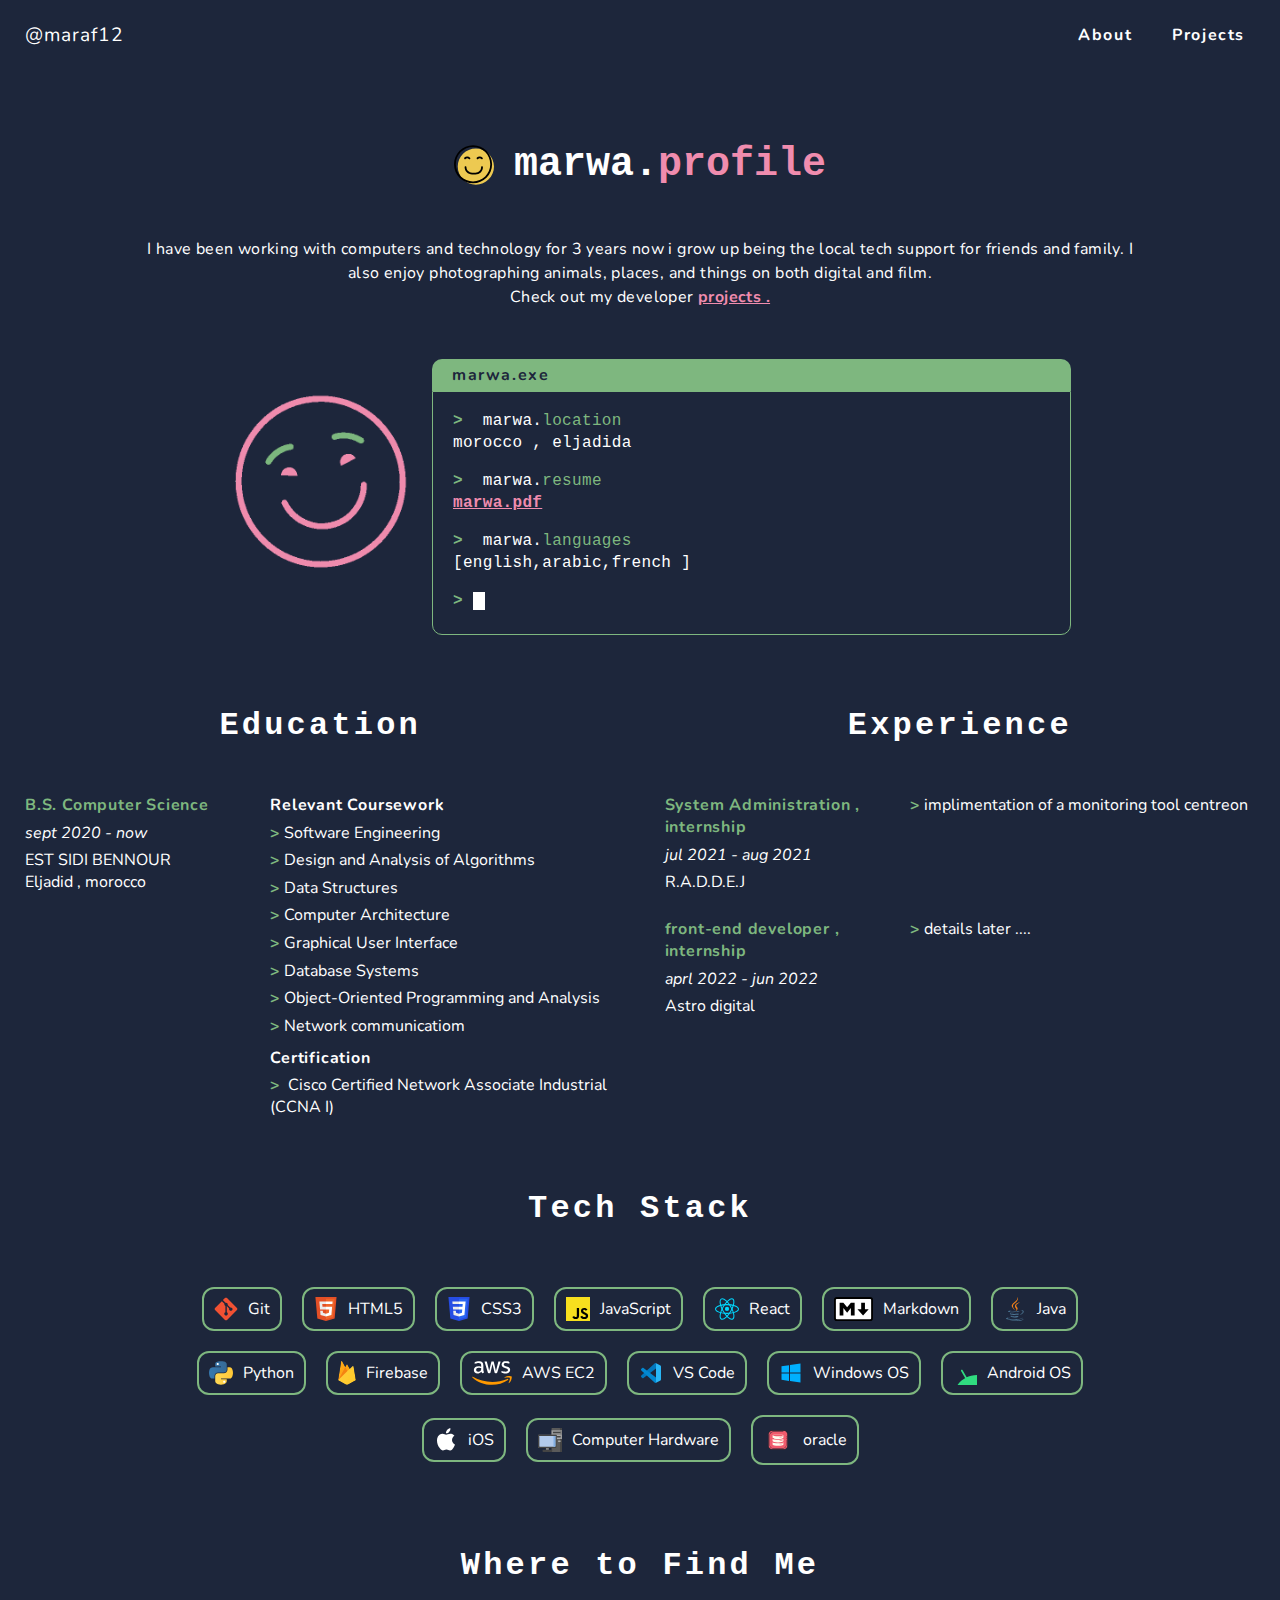
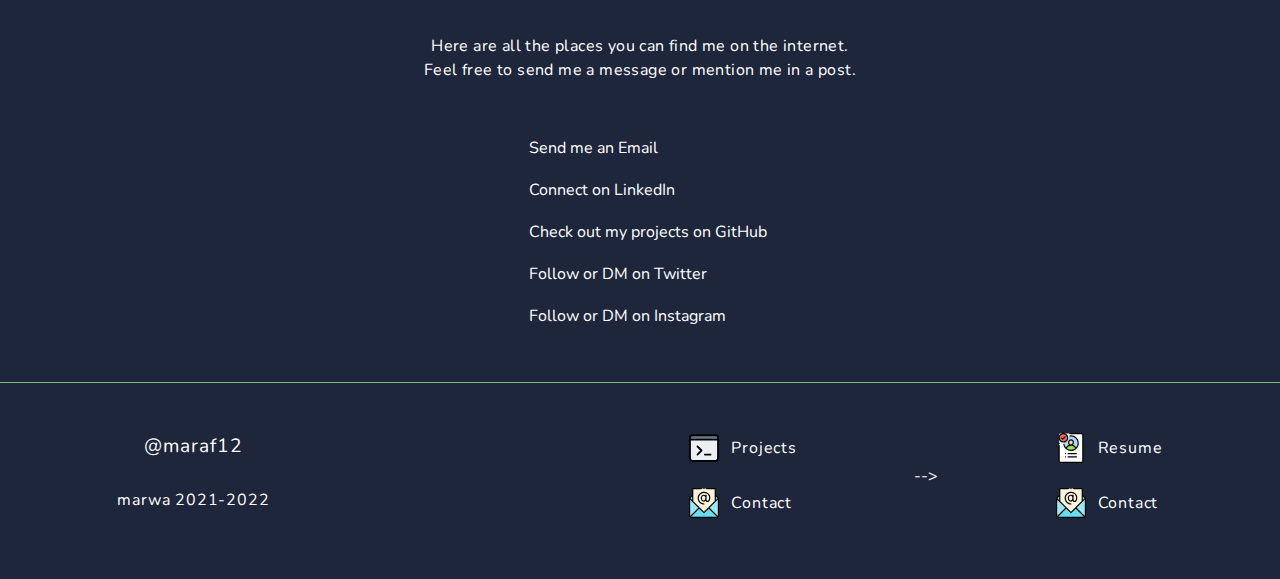
<file: about.html>
<!DOCTYPE html>
<html lang="en">

<head>
    <title>About Me ~ marwa </title>

    <link rel="icon" type="image/svg+xml" href="favicon.svg" />

    <meta charset="UTF-8">
    <link rel="preconnect" href="https://fonts.googleapis.com">
    <link rel="preconnect" href="https://fonts.gstatic.com" crossorigin>
    <link href="https://fonts.googleapis.com/css?family=Nunito" rel="stylesheet">
    <link rel="stylesheet" href="https://cdnjs.cloudflare.com/ajax/libs/font-awesome/5.15.3/css/all.min.css" integrity="sha512-iBBXm8fW90+nuLcSKlbmrPcLa0OT92xO1BIsZ+ywDWZCvqsWgccV3gFoRBv0z+8dLJgyAHIhR35VZc2oM/gI1w==" crossorigin="anonymous" referrerpolicy="no-referrer"
    />
    <link rel="stylesheet" href="./css/main.css" type="text/css">
    <link rel="stylesheet" href="./css/header.css" type="text/css">
    <link rel="stylesheet" href="./css/about.css" type="text/css">
    <link rel="stylesheet" href="./css/footer.css" type="text/css">
</head>

<body>
    <header class="header">
        <a href="/" class="header-logo">@maraf12</a>
        <nav class="nav">
            <div class="toggle"><i class="fas fa-bars"></i></div>
            <ul class="nav-menu">
                <li class="nav-item"><a href="/about.html">About</a></li>
                <li class="nav-item"><a href="/projects.html">Projects</a></li>
            </ul>
        </nav>
    </header>

    <main class="main-container about-section">
        <section id="profile">
            <div class="page-title">
                <img src="./img/smile.svg" alt="Smile Icon">
                <h2>marwa.<span class="pink">profile</span></h2>
            </div>
            <p class="section-description">
                I have been working with computers and technology for 3 years now i grow up being the local tech support for friends and family. I also enjoy photographing animals, places, and things on both digital and film.<br> Check out my developer
                <a class="hyperlink" href="/projects">projects .</a>

            </p>
            <div class="profile-container">
                <div class="me-icon-container">
                    <img class="me-icon" src="./img/icon.gif" alt="Icon of smiling face .">
                </div>
                <div class="terminal-container">
                    <div class="terminal-header">
                        <div id="terminal-title">marwa.exe</div>
                        <div class="right-side-buttons">
                            <i class="fas fa-window-minimize"></i>
                            <i class="fas fa-window-restore"></i>
                            <i class="fas fa-window-close"></i>
                        </div>
                    </div>
                    <div class="terminal-window">
                        <div class="statement">
                            <p class="input">
                                marwa.<span class="green">location</span>
                            </p>
                            <p class="return">
                                morocco , eljadida
                            </p>
                        </div>
                        <div class="statement">
                            <p class="input">
                                marwa.<span class="green">resume</span>
                            </p>
                            <p class="return">
                                <a href="/cv.pdf" class="hyperlink">marwa.pdf</a>
                            </p>
                        </div>
                        <div class="statement">
                            <p class="input">
                                marwa.<span class="green">languages</span>
                            </p>
                            <p class="return">
                                [english,arabic,french ]
                            </p>
                        </div>

                        <div class="statement">
                            <p class="input bottom"><span></span></p>
                        </div>
                    </div>
                </div>
            </div>
        </section>
        <section id="education-experience">
            <div id="education" class="education-experience-container">
                <h3>Education</h3>
                <div class="education-experience-card">
                    <div class="card-info">
                        <h4 class="green">B.S. Computer Science</h4>
                        <p class="date">sept 2020 - now</p>
                        <p>EST SIDI BENNOUR <br> Eljadid , morocco </p>
                    </div>
                    <div class="card-description">

                        <h5>Relevant Coursework</h5>
                        <p>Software Engineering</p>
                        <p>Design and Analysis of Algorithms</p>
                        <p>Data Structures</p>
                        <p>Computer Architecture</p>
                        <p>Graphical User Interface</p>
                        <p>Database Systems</p>
                        <p>Object-Oriented Programming and Analysis</p>
                        <p>Network communicatiom </p>
                        <h5>Certification </h5>
                        <p> Cisco Certified Network Associate Industrial (CCNA I)
                        </p>
                    </div>
                </div>
            </div>
            <div id="experience" class="education-experience-container">
                <h3>Experience</h3>
                <div class="education-experience-card">
                    <div class="card-info">
                        <h4 class="green">System Administration , internship </h4>
                        <p class="date">jul 2021 - aug 2021</p>
                        <p><a href="http://radeej.ma"> R.A.D.D.E.J </a><br>
                        </p>
                    </div>
                    <div class="card-description">
                        <p>implimentation of a monitoring tool centreon
                        </p>

                    </div>
                </div>
                <div class="education-experience-card">
                    <div class="card-info">
                        <h4 class="green">front-end developer , internship </h4>
                        <p class="date">aprl 2022 - jun 2022</p>
                        <p><a href="https://astrodigital.co/ ">Astro digital </a><br>
                        </p>
                    </div>
                    <div class="card-description">
                        <p>details later ....</p>
                    </div>
                </div>

            </div>
        </section>
        <section id="tech-stack">
            <h3>Tech Stack</h3>
            <div class="tech-stack-container">
                <div class="skill">
                    <img src="./img/git.svg" alt="Git Icon"><span>Git</span>
                </div>
                <div class="skill">
                    <img src="./img/html5.svg" alt="HTML5 Icon"><span>HTML5</span>
                </div>
                <div class="skill">
                    <img src="./img/css3.svg" alt="CSS3 Icon"><span>CSS3</span>
                </div>
                <div class="skill">
                    <img src="./img/javascript.svg" alt="JavaScript Icon">
                    <span>JavaScript</span>
                </div>
                <div class="skill">
                    <img src="./img/react.svg" alt="React Icon"><span>React</span>
                </div>
                <div class="skill">
                    <img src="./img/markdown.svg" alt="Markdown Icon"><span>Markdown</span>
                </div>
                <div class="skill">
                    <img src="./img/java.svg" alt="Java Icon"><span>Java</span>
                </div>
                <div class="skill">
                    <img src="./img/python.svg" alt="Python Icon"><span>Python</span>
                </div>
                <div class="skill">
                    <img src="./img/firebase.svg" alt="Firebase Icon"><span>Firebase</span>
                </div>
                <div class="skill">
                    <img src="./img/aws.svg" alt="AWS Icon"><span>AWS EC2</span>
                </div>

                <div class="skill">
                    <img src="./img/vscode.svg" alt="VS Code Icon"><span>VS Code</span>
                </div>
                <div class="skill">
                    <img src="./img/windows.svg" alt="Windows Icon"><span>Windows OS</span>
                </div>
                <div class="skill">
                    <img src="./img/android.svg" alt="Android Icon"><span>Android OS</span>
                </div>
                <div class="skill">
                    <img src="./img/ios.svg" alt="iOS Icon"><span>iOS</span>
                </div>
                <div class="skill">
                    <img src="./img/computer.svg" alt="Computer Icon"><span>Computer
                            Hardware</span>
                </div>

                <div class="skill">
                    <img src="./img/oracle.svg" alt=""><span>oracle </span>
                </div>
            </div>
        </section>
        <section id="all-social-media">
            <h3>Where to Find Me</h3>
            <p class="section-description">
                Here are all the places you can find me on the internet.
                <br> Feel free to send me a message or mention me in a post.
            </p>
            <div class="social-media-list">
                <a href="mailto:marwamaarouf2@gmail.com" class="social-media-item">
                    <i class="fas fa-envelope"></i> Send me an Email
                </a>
                <a href="https://www.linkedin.com/in/marwa-maarouf-01102719a/" class="social-media-item">
                    <i class="fab fa-linkedin-in"></i> Connect on LinkedIn
                </a>
                <a href="https://github.com/maraf12" class="social-media-item">
                    <i class="fab fa-github"></i> Check out my projects on GitHub
                </a>

                <a href="https://twitter.com/maraf12" class="social-media-item">
                    <i class="fab fa-twitter"></i> Follow or DM on Twitter
                </a>
                <a href="https://www.instagram.com/maraf12/" class="social-media-item">
                    <i class="fab fa-instagram"></i> Follow or DM on Instagram
                </a>

            </div>
        </section>
    </main>

    <footer class="footer-container">
        <div class="footer">
            <div class="footer-column">
                <a href="/" class="footer-logo">@maraf12</a>
                <div class="socials">
                    <ul>
                        <li class="social-link">
                            <a href="https://www.linkedin.com/in/marwa-maarouf-01102719a/" aria-label="LinkedIn" target="_blank">
                                <i class="fab fa-linkedin-in"></i>
                            </a>
                        </li>
                        <li class="social-link">
                            <a href="https://github.com/maraf12" aria-label="GitHub" target="_blank">
                                <i class="fab fa-github"></i>
                            </a>
                        </li>

                        <li class="social-link">
                            <a href="https://instagram.com/justmarwa_" aria-label="Instagram" target="_blank">
                                <i class="fab fa-instagram"></i>
                            </a>
                        </li>

                    </ul>
                </div>
                <span class="copyright"><i class="fas fa-copyright"></i> marwa 
                        2021-2022</span>
            </div>
            <div class="footer-column">


            </div>
            <div class="footer-column">
                <a href="/projects" class="footer-button">
                    <img src="./img/coding.svg" alt="Code Icon"> Projects
                </a>

                <a href="mailto:marwamaarouf2@gmail.com" class="footer-button">
                    <img src="./img/email.svg" alt="Email Icon"> Contact
                </a>
            </div> -->
            <div class="footer-column">
                <a href="/cv.pdf" class="footer-button">
                    <img src="./img/resume.svg" alt="Resume Icon"> Resume
                </a>

                <a href="mailto:marwamaarouf01@gmail.com" class="footer-button">
                    <img src="./img/email.svg" alt="Email Icon"> Contact
                </a>
            </div>
        </div>
    </footer>

    <script src="./js/main.js"></script>
</body>

</html>
</file>
<file: css/main.css>
* {
    margin: 0;
    padding: 0;
    box-sizing: border-box;
    font-family: 'Nunito', sans-serif;
    font-size: 16px;
    font-weight: 400;
    color: #FFFFFF;
    scroll-behavior: smooth;
}

body {
    background-color: #1D263B;
}

h1,
h2,
h3 {
    font-family: 'Fira Mono', monospace;
}

h2 {
    margin: 0 auto;
    text-align: center;
    font-size: 1.75em;
    font-weight: 700;
}

h3 {
    margin: 0 auto;
    text-align: center;
    font-size: 1.4em;
    font-weight: 700;
    letter-spacing: 0.1em;
}

a,
span {
    font-family: inherit;
    font-size: inherit;
    font-weight: inherit;
}

.green {
    color: #7EB77F;
}

.bold {
    font-weight: 700;
}

.pink {
    font-family: inherit;
    font-size: inherit;
    font-weight: inherit;
    color: #F08CAE;
}

ul {
    list-style-type: none;
}

.social-link a i {
    transition: all 0.2s ease;
}

.social-link a i:hover {
    color: #f08cae;
}

.main-container {
    margin: 0 auto;
    padding: 0 25px;
    text-align: center;
    max-width: 1600px;
}

section {
    margin: 0 auto;
    display: flex;
    flex-direction: column;
    justify-content: center;
    text-align: left;
    padding-top: 8vh;
}

section .hyperlink {
    color: #F08CAE;
    font-weight: 700;
    text-decoration: underline;
    transition: all 0.2s ease;
}

section .hyperlink:hover {
    color: #7EB77F;
}

.section-description {
    margin: 50px auto 0 auto;
    text-align: center;
    max-width: 1000px;
    line-height: 1.5em;
    letter-spacing: 0.025em;
}

.page-title {
    margin: 0 auto;
    display: flex;
    justify-content: center;
    align-items: center;
}

.page-title img {
    height: 40px;
    width: auto;
    margin-right: 20px;
}

@media only screen and (min-width: 768px) {
    h2 {
        font-size: 2.5em;
    }
    h3 {
        font-size: 2em;
    }
}
</file>
<file: css/header.css>
a {
    text-decoration: none;
}

header {
    margin: 0 auto;
    width: 100%;
    max-width: 1600px;
    display: flex;
    flex-direction: row;
    justify-content: space-between;
    text-align: center;
    align-items: center;
    height: 70px;
    padding: 0 15px;
    z-index: 2;
    background-color: #1D263B;
}

.header-logo {
    padding: 10px;
    font-size: 1.2em;
    letter-spacing: 0.05em;
}

.nav-menu {
    list-style-type: none;
    position: absolute;
    display: flex;
    justify-content: space-evenly;
    flex-direction: column;
    align-items: center;
    left: 0;
}

.nav-item {
    text-align: center;
    display: none;
}

.nav-item a {
    display: block;
    padding: 20px;
    font-weight: 700;
    width: 100vw;
    letter-spacing: 0.1em;
    transition: all 0.2s ease;
    color: #1D263B;
}

.nav-item a:hover,
.nav-item a:focus {
    color: #F08CAE;
    text-decoration: underline;
}

.active {
    background-color: white;
}

.active .nav-item {
    display: block;
}

.toggle {
    padding: 1.1em;
}

.toggle i {
    font-size: 2em;
}

@media only screen and (min-width: 768px) {
    .nav {
        display: flex;
        text-align: center;
        justify-content: space-between;
        align-items: center;
    }
    .nav-menu {
        position: relative;
        align-items: center;
        flex-direction: row;
        background-color: #1D263B;
        height: fit-content;
        height: -moz-fit-content;
    }
    .nav-item {
        position: relative;
        display: block;
        width: fit-content;
        width: -moz-fit-content;
        margin: 0;
    }
    .nav-item a {
        width: fit-content;
        width: -moz-fit-content;
        color: #FFFFFF;
    }
    .toggle {
        display: none;
    }
}
</file>
<file: css/about.css>
h4,
h5 {
    font-weight: 700;
    letter-spacing: 0.05em;
}

.date {
    font-style: italic;
}

.profile-container {
    margin-top: 25px;
    display: flex;
    flex-direction: column;
    align-items: center;
}

.me-icon-container {
    width: 200px;
    height: auto;
    object-fit: contain;
    text-align: center;
}

.me-icon {
    height: 100%;
    width: 100%;
    margin-right: 50px;
}

.terminal-container {
    max-width: 700px;
    width: 100%;
    margin-top: 25px;
}

.terminal-header {
    padding: 5px 20px;
    display: flex;
    text-align: center;
    justify-content: space-between;
    border-radius: 10px 10px 0 0;
    background-color: #7EB77F;
}

#terminal-title {
    font-weight: 700;
    color: #1D263B;
    letter-spacing: 0.1em;
}

.right-side-buttons i {
    color: #1D263B;
}

.right-side-buttons i:not(:last-child) {
    margin-right: 10px;
}

.terminal-window {
    padding: 20px;
    border-radius: 0 0 10px 10px;
    text-align: left;
    border: 1px solid #7EB77F;
}

.terminal-window div,
.terminal-window div p {
    font-family: 'Fira Code', monospace;
    letter-spacing: 0.02em;
}

.terminal-window div:not(:last-child) {
    margin-bottom: 20px;
}

.terminal-window div p {
    margin-bottom: 0.25em;
}

.input::before {
    content: ">\A0";
    color: #7EB77F;
    font-weight: 700;
}

.bottom span {
    content: "\A0";
    border-right: 12px solid;
    animation: blink 1s steps(1) infinite;
}

@keyframes blink {
    50% {
        border-color: transparent;
    }
}

.education-experience-container h3 {
    margin-bottom: 50px;
}

#experience {
    margin-top: 50px;
}

.education-experience-card {
    margin-top: 25px;
}

.card-info p {
    margin-top: 0.35em;
}

.card-info p a:hover {
    color: #F08CAE;
}

.card-description {
    margin: 15px 0 0 15px;
}

.card-description p:not(:first-child) {
    margin-top: 0.35em;
}

.card-description p::before {
    content: ">\A0";
    color: #7EB77F;
    font-weight: 700;
}

.card-description h5:not(:first-child) {
    margin-top: 10px;
}

.tech-stack-container {
    margin: 50px auto 0 auto;
    max-width: 1000px;
    display: flex;
    flex-wrap: wrap;
    text-align: center;
    justify-content: center;
    align-items: center;
}

.skill {
    border-radius: 12px;
    margin: 10px;
    border: 2px solid #7EB77F;
    padding: 8px 10px;
    display: flex;
    align-items: center;
    text-align: center;
}

.skill span {
    margin-left: 10px;
}

.social-media-list {
    margin: 50px auto 0 auto;
    width: fit-content;
    width: -moz-fit-content;
    display: flex;
    flex-direction: column;
    text-align: left;
}

.social-media-item {
    display: flex;
    text-align: center;
    align-items: center;
    padding: 5px 0;
}

.social-media-item:hover {
    color: #F08CAE;
}

.social-media-item i {
    margin-right: 15px;
    font-size: 1.5em;
}

.social-media-item:not(:last-child) {
    margin-bottom: 10px;
}

@media only screen and (min-width: 768px) {
    #education-experience {
        display: flex;
        flex-direction: row;
        justify-content: space-between;
    }
    .education-experience-container {
        width: 48%;
    }
    #experience {
        margin-top: 0;
    }
    .section-description {
        margin: 50px 10% 0 10%;
    }
}

@media only screen and (min-width: 1100px) {
    .profile-container {
        margin: 50px auto 0 auto;
        flex-direction: row;
        justify-content: center;
        align-items: center;
        width: 70%;
    }
    .terminal-container {
        flex-grow: 1;
        margin: 0;
    }
    .me-icon-container {
        width: 300px;
        height: auto;
    }
    .education-experience-card {
        display: flex;
        justify-content: space-between;
    }
    .card-info {
        width: 40%;
    }
    .card-description {
        width: 60%;
        margin-top: 0;
    }
    .section-description {
        margin: 50px auto 0 auto;
    }
}
</file>
<file: css/footer.css>
.footer-container {
    border-top: 1px solid #7EB77F;
    margin: 50px auto;
    padding-top: 50px;
}

.footer {
    margin: 0 auto;
    padding: 0 25px;
    display: flex;
    flex-direction: column;
    justify-content: center;
    text-align: center;
    align-items: center;
    flex-wrap: wrap;
    gap: 25px;
}

.footer-column {
    margin: 0 auto;
    justify-content: center;
    flex-direction: column;
    align-items: center;
    align-self: flex-start;
}

.footer-logo {
    font-size: 1.2em;
    margin-bottom: 5px;
    letter-spacing: 0.05em;
}

.socials {
    margin: 10px 0;
}

.socials ul {
    display: flex;
    justify-content: center;
    flex-direction: row;
    align-items: center;
    text-align: center;
    margin: 15px 0;
}

.socials ul li:not(:last-child) {
    margin-right: 12px;
}

.socials ul li a i {
    font-size: 1.5em;
}

.copyright {
    margin-top: 5px;
    letter-spacing: 0.05em;
}

.footer-button {
    display: flex;
    text-align: center;
    align-items: center;
    letter-spacing: 0.05em;
    transition: all 0.2s ease;
}

.footer-button:hover {
    text-decoration: underline;
    color: #F08CAE;
}

.footer-button:not(:last-child) {
    margin-bottom: 25px;
}

.footer-button img {
    margin-right: 12px;
}

@media only screen and (min-width: 768px) {
    .footer {
        margin: 0 auto;
        padding: 0 25px;
        flex-direction: row;
        justify-content: space-between;
        max-width: 1600px;
    }
}
</file>
